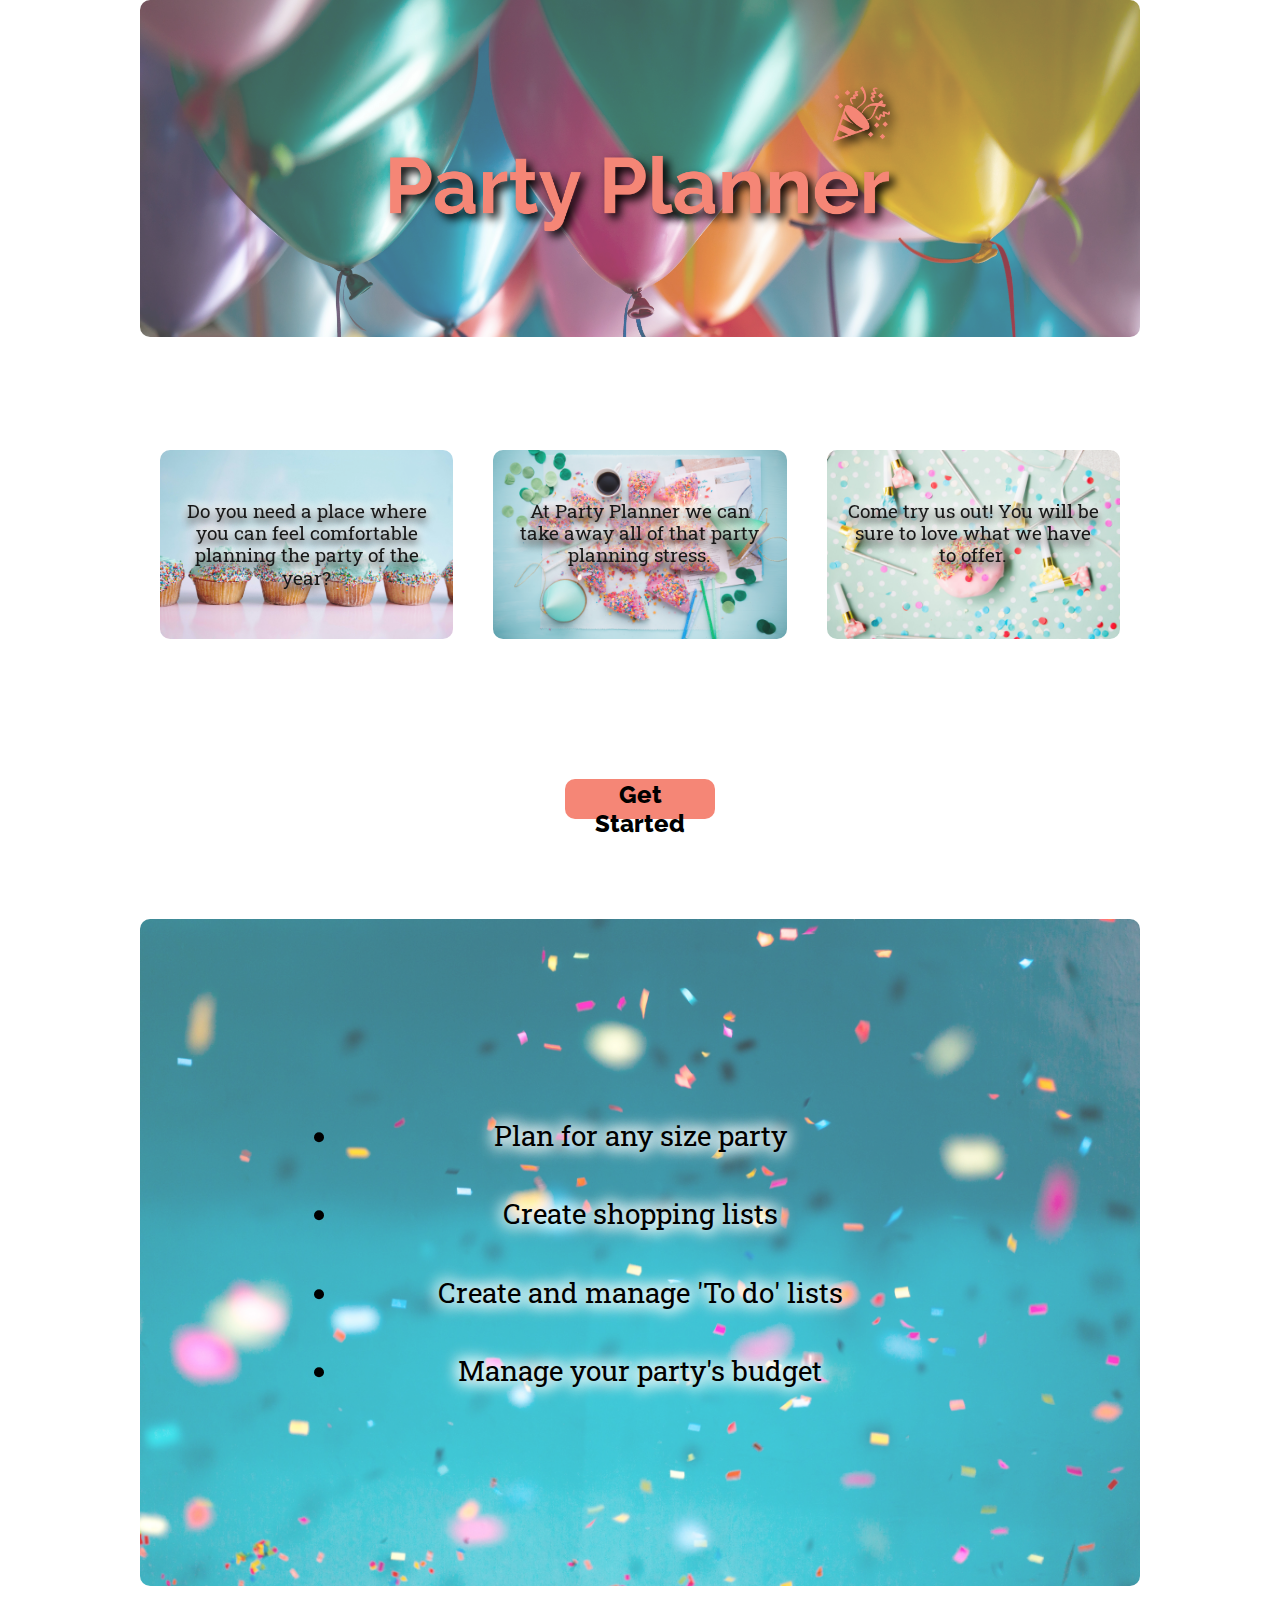
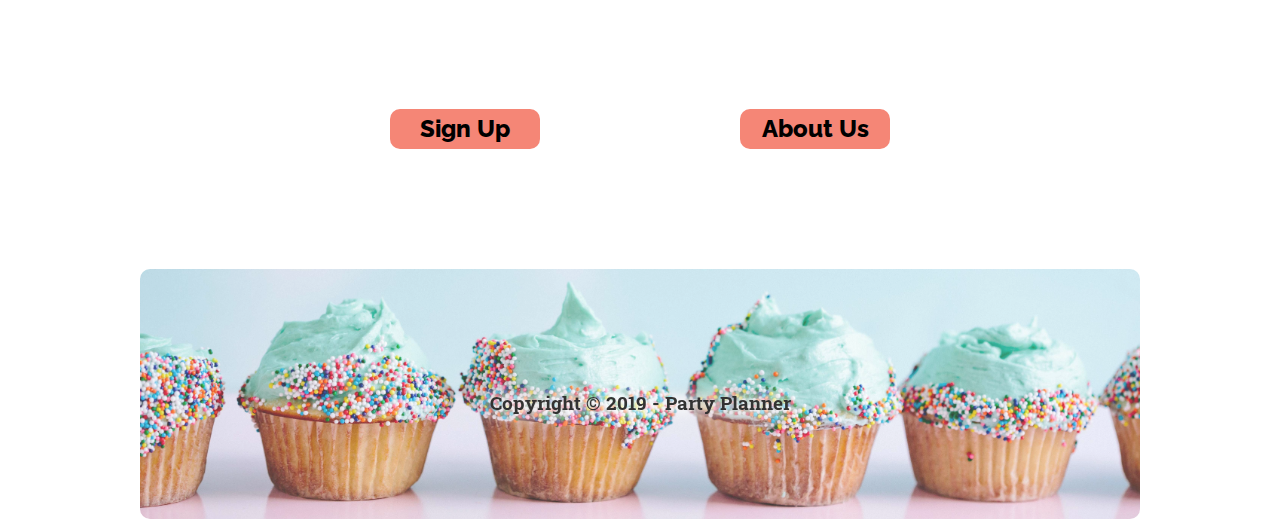
<file: index.html>
<!DOCTYPE html>

<html lang="en">
<head>
    <meta name="viewport" content="width=device-width, initial-scale=1.0">

    <title>Party Planner - Home Page</title>

    <link href="https://fonts.googleapis.com/css?family=Raleway|Roboto+Slab&display=swap" rel="stylesheet">
    <link href="css/index.css" rel="stylesheet">
</head>

<body>

    <div class="headline">
        <img src="img/ballons.jpeg" class="headline-img" alt="ballons">
        <img src="img/Logo-biggersize.png" class="Logo" alt="Party planner logo">
    </div>

    <header class="header">
        <div class="background-images">
            <div class="mission-statement-one">
                <p>Do you need a place where you can feel comfortable planning the party of the year?</p>
            </div>
            <div class="mission-statement-two">
                <p>At Party Planner we can take away all of that party planning stress.</p>
            </div> 
            <div class="mission-statement-three">
                <p>Come try us out! You will be sure to love what we have to offer.</p>
            </div>        
        </div>              
    </header>

    
    
    <div class="get-started">
            <a href='https://party-planner.colbylhowell.now.sh/login'><button class="btn">Get Started</button></a>
    </div>

    <section class="middle-section">
        <img src="img/confete.jpeg" class="about-headline-img" alt="confete">
        <ul class="about-header">
            <li>Plan for any size party</li>
            <li>Create shopping lists</li>
            <li>Create and manage 'To do' lists</li>
            <li>Manage your party's budget</li>
        </ul>    
    </section>

    <div class="call-to-action">
        <a href='https://party-planner.colbylhowell.now.sh/login'><button>Sign Up</button></a>
        <a href='about.html'><button>About Us</button></a>
    </div>

    <footer class="footer">
        <p>Copyright &copy; 2019 - Party Planner</p>
    </footer>

</body>

</html>
</file>
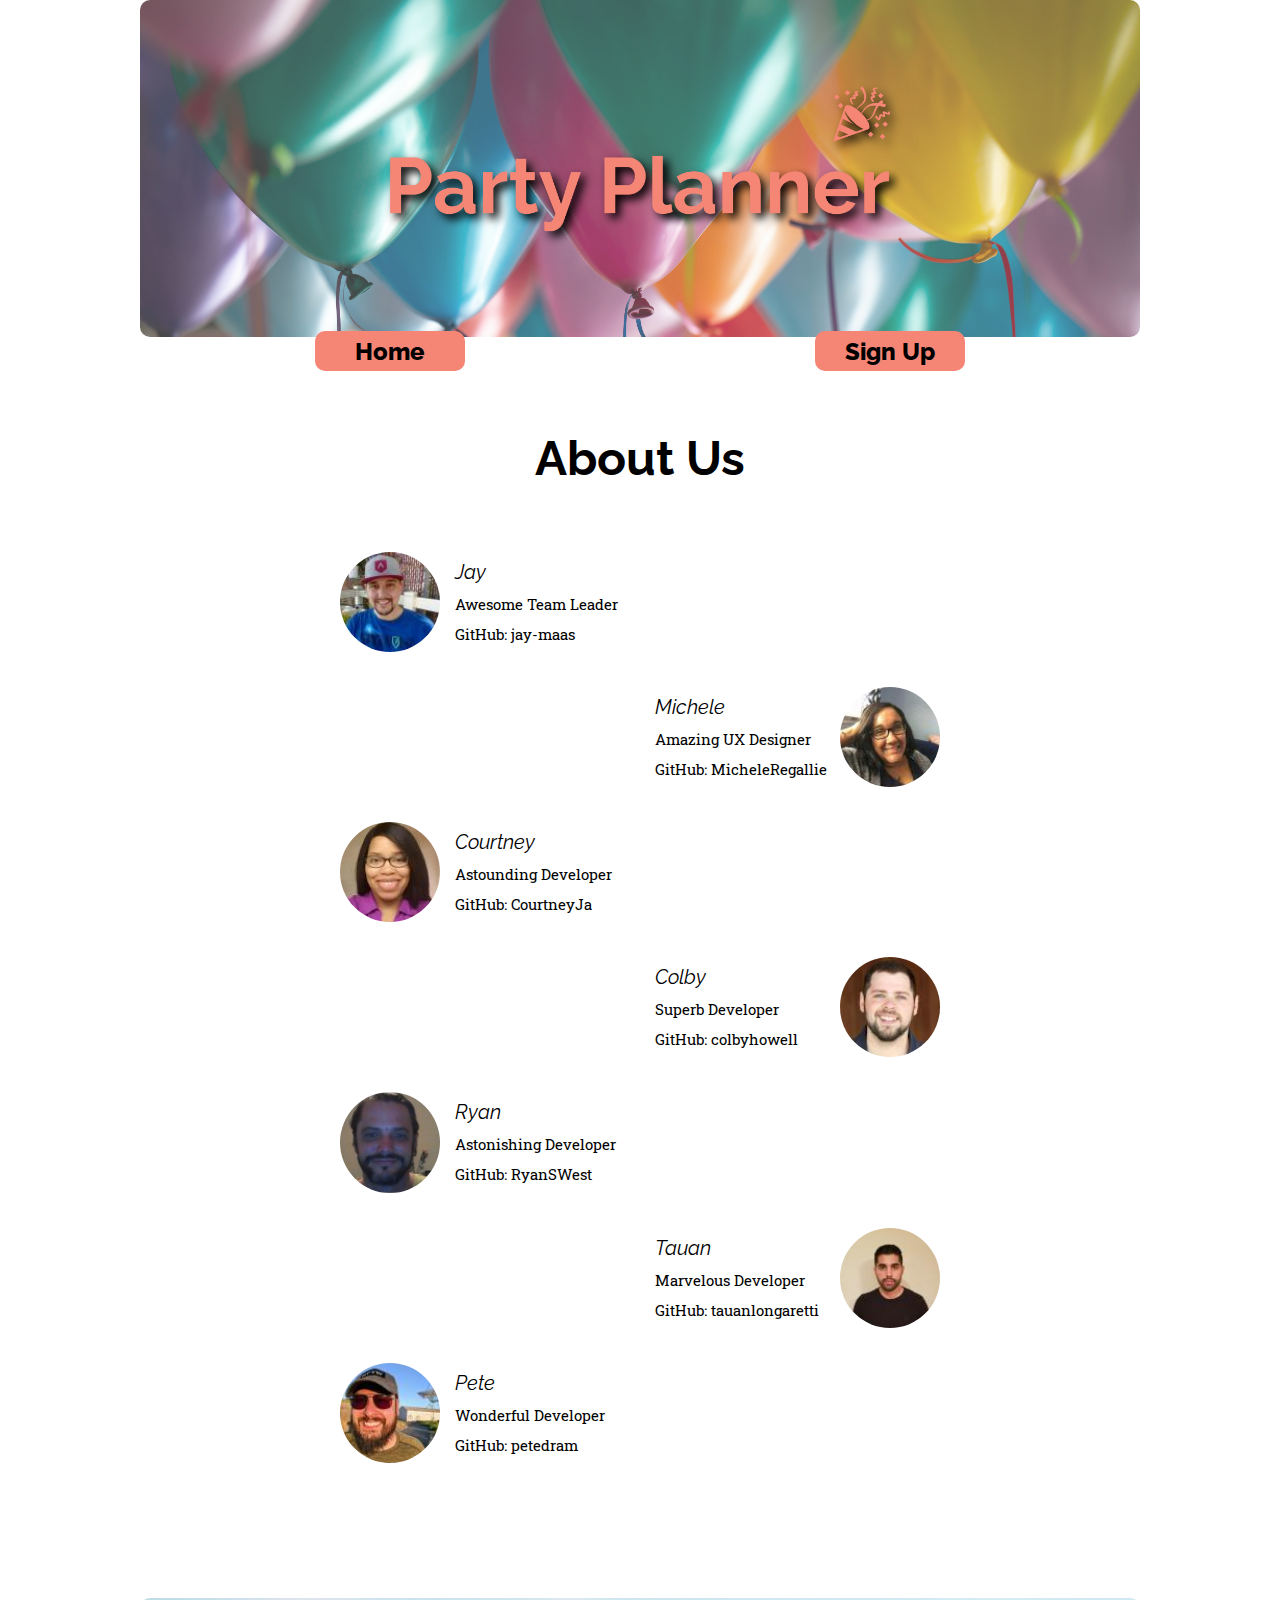
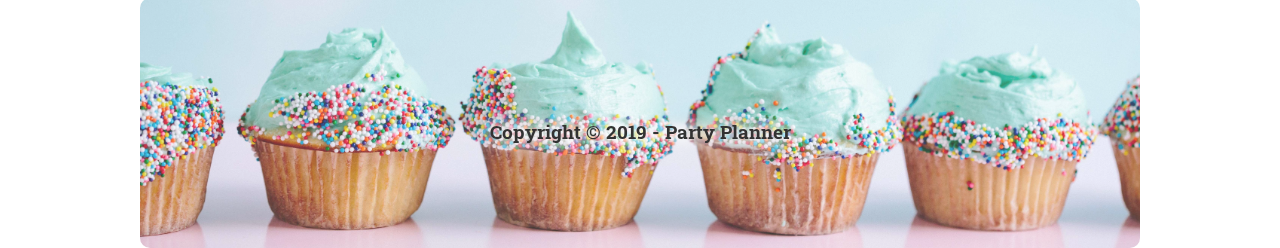
<file: about.html>
<!DOCTYPE html>

<html lang="en">
<head>
    <meta name="viewport" content="width=device-width, initial-scale=1.0">

    <title>Party Planner - About</title>

    <link href="https://fonts.googleapis.com/css?family=Raleway|Roboto+Slab&display=swap" rel="stylesheet">
    <link href="css/index.css" rel="stylesheet">
</head>

<body>

    <div class="headline">
        <img src="img/ballons.jpeg" class="headline-img" alt="ballons">
        <img src="img/Logo-biggersize.png" class="Logo" alt="Party planner logo">
    </div>

    <div class="nav">
        <a href='index.html'><button class='btn'>Home</button></a>
        <a href='https://party-planner.colbylhowell.now.sh/login'><button class='btn'>Sign Up</button></a>
    </div>

    <header class="header-about">
        <h1>About Us</h1>
    </header>

    <section class="team">
        <div class="profile" id="jay">
            <img src='img/jay.jpeg'>
            <section class="bio">
                <h3>Jay</h3>
                <p>Awesome Team Leader</p>
                <p><a href='https://github.com/jay-maas'>GitHub: jay-maas</a></p>
            </section>
        </div>
        <div class="profile" id="michele">
            <img src='img/michele.jpeg'>
            <section class="bio">
                <h3>Michele</h3>
                <p>Amazing UX Designer</p>
                <p><a href='https://github.com/MicheleRegallie'>GitHub: MicheleRegallie</a></p>
            </section>
        </div>
        <div class="profile" id="courtney">
            <img src='img/courtney.jpeg'>
            <section class="bio">
                <h3>Courtney</h3>
                <p>Astounding Developer</p>            
                <p><a href='https://github.com/CourtneyJa'>GitHub: CourtneyJa</a></p>
            </section>
            </div>
        <div class="profile" id="colby">
            <img src='img/colby.jpeg'>
            <section class="bio">
                <h3>Colby</h3>
                <p>Superb Developer</p>
                <p><a href='https://github.com/colbyhowell'>GitHub: colbyhowell</a></p>
            </section>
        </div>
        <div class="profile" id="ryan">
            <img src='img/ryan.jpeg'>
            <section class="bio">
                <h3>Ryan</h3>
                <p>Astonishing Developer</p>
                <p><a href='https://github.com/RyanSWest'>GitHub: RyanSWest</a></p>
            </section>
        </div>
        <div class="profile" id="tauan">
            <img src='img/tauan.jpeg'>
            <section class="bio">
                <h3>Tauan</h3>
                <p>Marvelous Developer</p>
                <p><a href='https://github.com/tauanlongaretti'>GitHub: tauanlongaretti</a></p>
            </section>
        </div>
        <div class="profile" id="pete">
            <img src='img/pete.jpeg'>
            <section class="bio">
                <h3>Pete</h3>
                <p>Wonderful Developer</p>
                <p><a href='https://github.com/petedram'>GitHub: petedram</a></p>
            </section>
        </div>
    </section>

    <footer class="footer">
        <p>Copyright &copy; 2019 - Party Planner</p>
    </footer>

</body>

</html>
</file>
<file: css/index.css>
.centerText {
  position: absolute;
  top: 50%;
  left: 50%;
  transform: translate(-50%, -60%);
}
.spaceAround {
  display: flex;
  justify-content: space-around;
}
.imgBehindText {
  position: relative;
  text-align: center;
}
.backgroundImageStyling {
  width: 40%;
  padding: 5% 2%;
  margin: 40px 2%;
  border-radius: 10px;
  background-size: cover;
  opacity: 0.9;
}
.textStyling {
  font-size: 14pt;
  text-align: center;
  text-shadow: 0px 5px 8px #0e0c0c, 0px -5px 8px #ffffff, 5px 0px 8px #ffffff, -5px 0px 8px #ffffff;
  line-height: 1.2;
}
/* http://meyerweb.com/eric/tools/css/reset/ 
   v2.0 | 20110126
   License: none (public domain)
*/
html,
body,
div,
span,
applet,
object,
iframe,
h1,
h2,
h3,
h4,
h5,
h6,
p,
blockquote,
pre,
a,
abbr,
acronym,
address,
big,
cite,
code,
del,
dfn,
em,
img,
ins,
kbd,
q,
s,
samp,
small,
strike,
strong,
sub,
sup,
tt,
var,
b,
u,
i,
center,
dl,
dt,
dd,
ol,
ul,
li,
fieldset,
form,
label,
legend,
table,
caption,
tbody,
tfoot,
thead,
tr,
th,
td,
article,
aside,
canvas,
details,
embed,
figure,
figcaption,
footer,
header,
hgroup,
menu,
nav,
output,
ruby,
section,
summary,
time,
mark,
audio,
video {
  margin: 0;
  padding: 0;
  border: 0;
  font-size: 100%;
  font: inherit;
  vertical-align: baseline;
}
/* HTML5 display-role reset for older browsers */
article,
aside,
details,
figcaption,
figure,
footer,
header,
hgroup,
menu,
nav,
section {
  display: block;
}
body {
  line-height: 1;
}
ol,
ul {
  list-style: none;
}
blockquote,
q {
  quotes: none;
}
blockquote:before,
blockquote:after,
q:before,
q:after {
  content: '';
  content: none;
}
table {
  border-collapse: collapse;
  border-spacing: 0;
}
* {
  box-sizing: border-box;
}
html {
  font-size: 62.5%;
  margin: 0 auto;
  max-width: 500px;
  width: 100%;
}
@media (min-width: 500px) {
  html {
    max-width: 500px;
  }
}
@media (min-width: 800px) {
  html {
    max-width: 800px;
  }
}
@media (min-width: 1000px) {
  html {
    max-width: 1000px;
  }
}
body {
  font-family: 'Roboto Slab', serif;
  font-size: 14pt;
}
h1 {
  font-family: 'Raleway', sans-serif;
  font-size: 36pt;
  font-weight: bold;
}
h2 {
  font-family: 'Raleway', sans-serif;
  font-size: 24pt;
  font-weight: medium;
}
h3 {
  font-family: 'Raleway', sans-serif;
  font-size: 18pt;
  font-weight: medium;
  font-style: italic;
}
header {
  margin-top: 70px;
}
img {
  border-radius: 10px;
}
a {
  cursor: pointer;
}
button {
  font-family: 'Raleway', sans-serif;
  font-weight: 800;
  font-size: 18pt;
  margin: 0px 30px;
  border-radius: 10px;
  width: 150px;
  height: 40px;
  border: none;
  background-color: #F58676;
  color: black;
}
@media (min-width: 800px) {
  button {
    margin: 0px 70px;
  }
}
@media (min-width: 1000px) {
  button {
    margin: 0px 100px;
  }
}
button:hover {
  background-color: #00A8C5;
  color: white;
}
.btn {
  margin: 100px;
}
.headline {
  position: relative;
  text-align: center;
}
.headline .headline-img {
  width: 100%;
  opacity: 0.75;
  object-fit: cover;
  object-position: 100% 0;
  height: 337px;
}
.Logo {
  position: absolute;
  top: 50%;
  left: 50%;
  transform: translate(-50%, -60%);
  width: 50%;
  -webkit-filter: drop-shadow(5px 5px 5px black);
  filter: drop-shadow(5px 5px 5px black);
}
.footer {
  background-image: url("../img/muffins.jpeg");
  background-position: 0px 290px;
  background-size: cover;
  font-weight: bold;
  text-shadow: 0px 5px 15px #ffffff, 0px -5px 15px #ffffff, 5px 0px 15px #ffffff, -5px 0px 15px #ffffff;
  width: 100%;
  height: 250px;
  padding: 125px 0px;
  border-radius: 10px;
  text-align: center;
  opacity: 0.8;
  margin-top: 50px;
}
@media (min-width: 800px) {
  .footer {
    margin-top: 80px;
    background-position: 0px 330px;
  }
}
@media (min-width: 1000px) {
  .footer {
    margin-top: 100px;
    background-position: 0px 370px;
  }
}
.footer-img {
  width: 100%;
}
.background-images {
  display: flex;
  justify-content: space-around;
  flex-wrap: wrap;
}
@media (min-width: 800px) {
  .background-images {
    flex-wrap: nowrap;
  }
}
@media (min-width: 1000px) {
  .background-images {
    flex-wrap: nowrap;
  }
}
.background-images .mission-statement-one {
  background-image: url("../img/muffins.jpeg");
  width: 40%;
  padding: 5% 2%;
  margin: 40px 2%;
  border-radius: 10px;
  background-size: cover;
  opacity: 0.9;
}
.background-images .mission-statement-one p {
  font-size: 14pt;
  text-align: center;
  text-shadow: 0px 5px 8px #0e0c0c, 0px -5px 8px #ffffff, 5px 0px 8px #ffffff, -5px 0px 8px #ffffff;
  line-height: 1.2;
}
.background-images .mission-statement-two {
  background-image: url("../img/partyFood.jpeg");
  width: 40%;
  padding: 5% 2%;
  margin: 40px 2%;
  border-radius: 10px;
  background-size: cover;
  opacity: 0.9;
}
.background-images .mission-statement-two p {
  font-size: 14pt;
  text-align: center;
  text-shadow: 0px 5px 8px #0e0c0c, 0px -5px 8px #ffffff, 5px 0px 8px #ffffff, -5px 0px 8px #ffffff;
  line-height: 1.2;
}
.background-images .mission-statement-three {
  background-image: url("../img/doughnutDown.jpeg");
  width: 40%;
  padding: 5% 2%;
  margin: 40px 2%;
  border-radius: 10px;
  background-size: cover;
  opacity: 0.9;
}
.background-images .mission-statement-three p {
  font-size: 14pt;
  text-align: center;
  text-shadow: 0px 5px 8px #0e0c0c, 0px -5px 8px #ffffff, 5px 0px 8px #ffffff, -5px 0px 8px #ffffff;
  line-height: 1.2;
}
.get-started {
  text-align: center;
}
.middle-section {
  position: relative;
  text-align: center;
}
.middle-section .about-headline-img {
  width: 100%;
  opacity: 0.75;
}
.about-header {
  list-style-type: disc;
  position: absolute;
  top: 50%;
  left: 50%;
  transform: translate(-50%, -50%);
  text-shadow: 0px 5px 15px #ffffff, 0px -5px 15px #ffffff, 5px 0px 15px #ffffff, -5px 0px 15px #ffffff;
  font-size: 1.5rem;
  line-height: 2;
  width: 60%;
}
@media (min-width: 800px) {
  .about-header {
    font-size: 2.5rem;
    line-height: 2.5;
  }
}
@media (min-width: 1000px) {
  .about-header {
    font-size: 2.8rem;
    line-height: 2.8;
  }
}
.call-to-action {
  display: flex;
  justify-content: center;
  margin: 120px 0px;
}
.nav {
  font-family: 'Raleway', sans-serif;
  font-size: 18pt;
  font-style: italic;
  font-weight: 600;
  display: flex;
  justify-content: space-around;
  text-align: center;
}
.nav .btn {
  margin: -40px;
}
.nav a {
  z-index: 99;
}
.nav button {
  margin: 0px;
}
.header-about {
  margin-bottom: 70px;
  text-align: center;
}
.profile {
  display: flex;
  flex-wrap: wrap;
  justify-content: center;
  align-content: center;
  align-items: center;
  width: 100%;
  padding-bottom: 35px;
}
.profile img {
  width: 100px;
  border-radius: 50%;
}
.profile .bio {
  width: 200px;
  height: 100%;
  padding-left: 15px;
  align-content: center;
}
.profile .bio h3 {
  font-size: 2rem;
}
.profile .bio p {
  font-size: 1.5rem;
  margin-top: 15px;
}
.profile .bio a {
  text-decoration: none;
  color: black;
}
.profile .bio a:hover {
  color: #00A8C5;
}
#michele .bio,
#colby .bio,
#tauan .bio {
  order: -1;
}
@media (min-width: 500px) {
  #michele,
  #colby,
  #tauan {
    padding-left: 0px;
  }
}
@media (min-width: 800px) {
  #michele,
  #colby,
  #tauan {
    padding-left: 180px;
  }
}
@media (min-width: 1000px) {
  #michele,
  #colby,
  #tauan {
    padding-left: 300px;
  }
}
@media (min-width: 500px) {
  #jay,
  #courtney,
  #ryan,
  #pete {
    padding-right: 0px;
  }
}
@media (min-width: 800px) {
  #jay,
  #courtney,
  #ryan,
  #pete {
    padding-right: 180px;
  }
}
@media (min-width: 1000px) {
  #jay,
  #courtney,
  #ryan,
  #pete {
    padding-right: 300px;
  }
}
</file>
